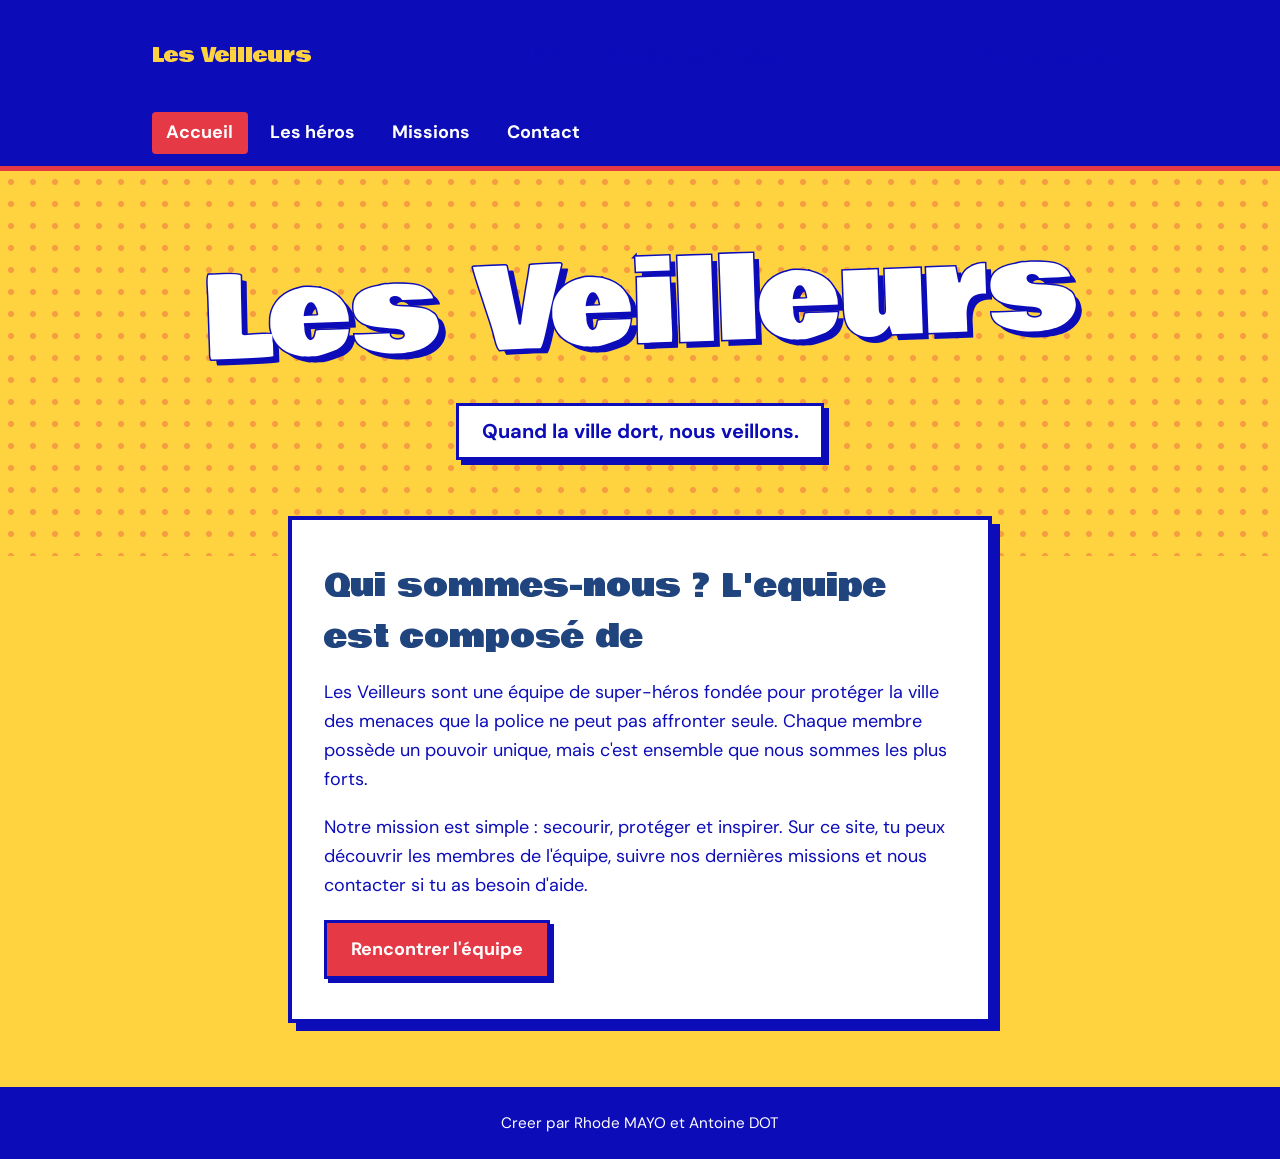
<file: index.html>
<!DOCTYPE html>
<html lang="fr">
<head>
  <meta charset="UTF-8">
  <meta name="viewport" content="width=device-width, initial-scale=1">
  <title> Super Heros Mini Site </title>
  <meta name="description" content="Une équipe de Super-Heros qui console les coeurs brisés .">
  <link rel="preconnect" href="https://fonts.googleapis.com">
  <link rel="preconnect" href="https://fonts.gstatic.com" crossorigin>
  <link href="https://fonts.googleapis.com/css2?family=Bowlby+One&family=DM+Sans:wght@400;500;700&display=swap" rel="stylesheet">
  <link rel="stylesheet" href="style.css">
</head>
<body>

  <header class="site-header">
    <nav class="nav" aria-label="Navigation principale">
      <a class="nav__logo" href="index.html">Les Veilleurs </a>
      <h2> MAYO Rhode Estimée </h2>
      <h2> Antoine Dot </h2>
      <ul class="nav__list">
        <li><a href="index.html" aria-current="page">Accueil</a></li>
        <li><a href="heros.html">Les héros</a></li>
        <li><a href="missions.html">Missions</a></li>
        <li><a href="contact.html">Contact</a></li>
      </ul>
    </nav>
  </header>

  <main>
    <section class="hero">
      <h1 class="hero__title">Les Veilleurs </h1>
      <p class="hero__slogan">Quand la ville dort, nous veillons.</p>
    </section>

    <section class="presentation" id="presentation">
      <h2>Qui sommes-nous ? L'equipe est composé de </h2>
      <p>
        Les Veilleurs sont une équipe de super-héros fondée pour protéger la ville
        des menaces que la police ne peut pas affronter seule. Chaque membre possède
        un pouvoir unique, mais c'est ensemble que nous sommes les plus forts.
      </p>
      <p>
        Notre mission est simple : secourir, protéger et inspirer. Sur ce site, tu peux
        découvrir les membres de l'équipe, suivre nos dernières missions et nous contacter
        si tu as besoin d'aide.
      </p>

      <a class="button" href="heros.html">Rencontrer l'équipe</a>
    </section>
  </main>

  <footer class="site-footer">
    <p> Creer par Rhode MAYO et Antoine DOT </p>
  </footer>

</body>
</html>
</file>
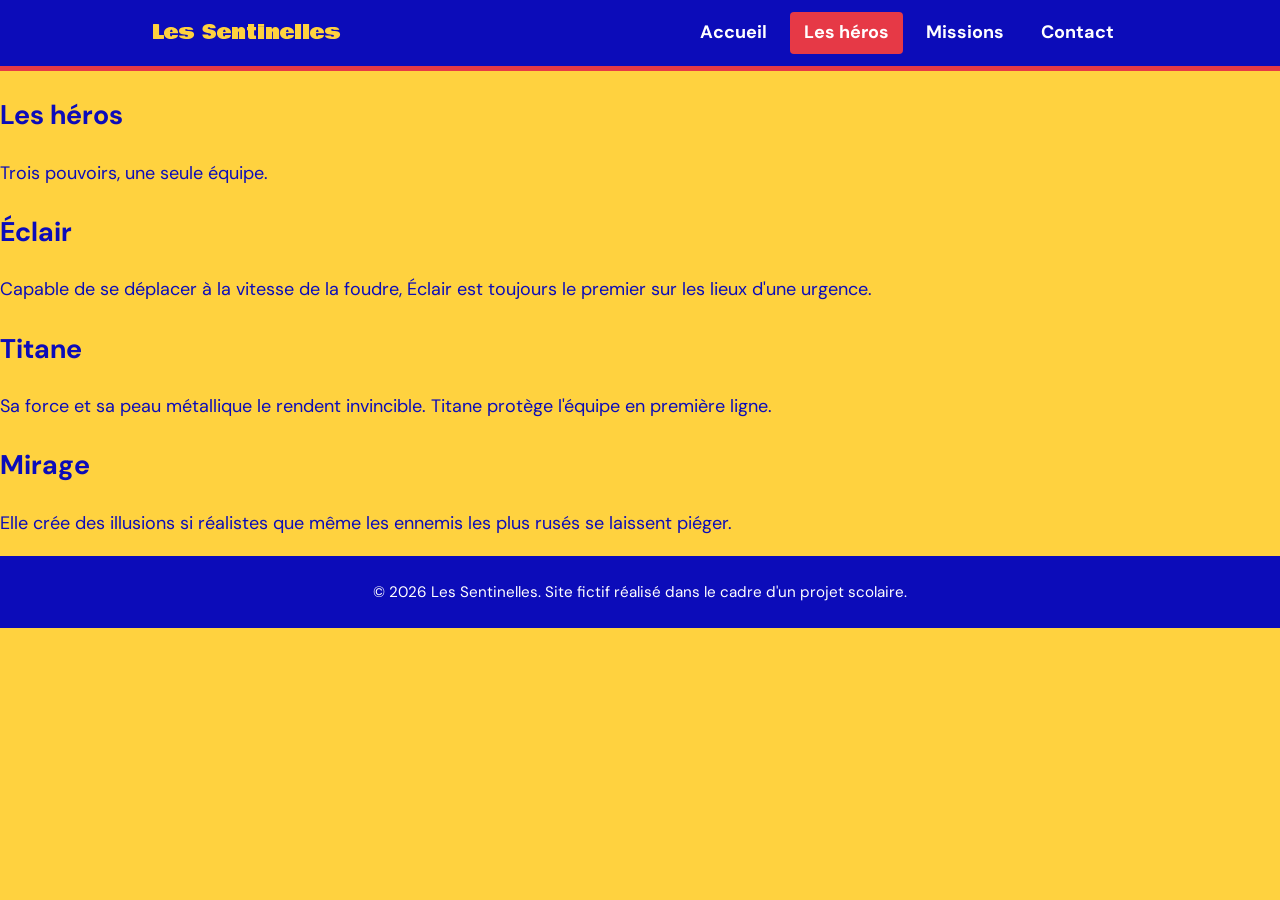
<file: heroes.html>
<!DOCTYPE html>
<html lang="fr">
<head>
  <meta charset="UTF-8">
  <meta name="viewport" content="width=device-width, initial-scale=1">
  <title>Les héros – Les Sentinelles</title>
  <meta name="description" content="Découvre les trois super-héros des Sentinelles.">
  <link rel="preconnect" href="https://fonts.googleapis.com">
  <link rel="preconnect" href="https://fonts.gstatic.com" crossorigin>
  <link href="https://fonts.googleapis.com/css2?family=Bowlby+One&family=DM+Sans:wght@400;500;700&display=swap" rel="stylesheet">
  <link rel="stylesheet" href="style.css">
</head>
<body>

  <header class="site-header">
    <nav class="nav" aria-label="Navigation principale">
      <a class="nav__logo" href="index.html">Les Sentinelles</a>
      <ul class="nav__list">
        <li><a href="index.html">Accueil</a></li>
        <li><a href="heros.html" aria-current="page">Les héros</a></li>
        <li><a href="missions.html">Missions</a></li>
        <li><a href="contact.html">Contact</a></li>
      </ul>
    </nav>
  </header>

  <main>
    <section class="page-title">
      <h1>Les héros</h1>
      <p>Trois pouvoirs, une seule équipe.</p>
    </section>

    <section class="heros">
      <article class="hero-card">
        <h2>Éclair</h2>
        <p>
          Capable de se déplacer à la vitesse de la foudre, Éclair est toujours
          le premier sur les lieux d'une urgence.
        </p>
      </article>

      <article class="hero-card hero-card--bleu">
        <h2>Titane</h2>
        <p>
          Sa force et sa peau métallique le rendent invincible. Titane protège
          l'équipe en première ligne.
        </p>
      </article>

      <article class="hero-card hero-card--rouge">
        <h2>Mirage</h2>
        <p>
          Elle crée des illusions si réalistes que même les ennemis les plus
          rusés se laissent piéger.
        </p>
      </article>
    </section>
  </main>

  <footer class="site-footer">
    <p>© 2026 Les Sentinelles. Site fictif réalisé dans le cadre d'un projet scolaire.</p>
  </footer>

</body>
</html>
</file>
<file: style.css>
/* ---------- Variables ---------- */
:root {
  --jaune: #ffd23f;
  --encre: #0c0cb9;
  --rouge: #e63946;
  --bleu: #20447e;
  --blanc: #ffffff;

  --titre: "Bowlby One", Impact, "Arial Black", sans-serif;
  --texte: "DM Sans", system-ui, -apple-system, "Segoe UI", sans-serif;
}

/* ---------- Base ---------- */
*,
*::before,
*::after {
  box-sizing: border-box;
}

body {
  margin: 0;
  font-family: var(--texte);
  font-size: 1.125rem;
  line-height: 1.6;
  color: var(--encre);
  background: var(--jaune);
}

a:focus-visible {
  outline: 3px solid var(--bleu);
  outline-offset: 3px;
}


.site-header {
  background: var(--encre);
  border-bottom: 5px solid var(--rouge);
}

.nav {
  max-width: 64rem;
  margin: 0 auto;
  padding: 0.75rem 1.5rem;
  display: flex;
  flex-wrap: wrap;
  align-items: center;
  justify-content: space-between;
  gap: 0.75rem 2rem;
}

.nav__logo {
  font-family: var(--titre);
  font-size: 1.25rem;
  color: var(--jaune);
  text-decoration: none;
}

.nav__list {
  display: flex;
  flex-wrap: wrap;
  gap: 0.5rem;
  margin: 0;
  padding: 0;
  list-style: none;
}

.nav__list a {
  display: block;
  padding: 0.4rem 0.9rem;
  color: var(--blanc);
  font-weight: 700;
  text-decoration: none;
  border-radius: 0.25rem;
  transition: background 0.15s;
}

.nav__list a:hover {
  background: var(--bleu);
}

.nav__list a[aria-current="page"] {
  background: var(--rouge);
}

/* ---------- Hero ---------- */
.hero {
  padding: 5rem 1.5rem 6rem;
  text-align: center;
  background-color: var(--jaune);
 
  background-image: radial-gradient(rgba(230, 57, 70, 0.35) 18%, transparent 20%);
  background-size: 22px 22px;
}

.hero__title {
  margin: 0;
  font-family: var(--titre);
  font-weight: 400;
  font-size: clamp(2.75rem, 11vw, 7rem);
  line-height: 1;
  color: var(--blanc);
  -webkit-text-stroke: 3px var(--encre);
  paint-order: stroke fill;
  text-shadow: 6px 6px 0 var(--encre);
  transform: rotate(-2deg);
}

.hero__slogan {
  display: inline-block;
  margin: 2.5rem 0 0;
  padding: 0.6rem 1.4rem;
  font-weight: 700;
  font-size: 1.25rem;
  color: var(--encre);
  background: var(--blanc);
  border: 3px solid var(--encre);
  box-shadow: 5px 5px 0 var(--encre);
}

/* ---------- Présentation ---------- */
.presentation {
  max-width: 44rem;
  margin: -2.5rem auto 4rem;
  padding: 2.5rem 2rem;
  background: var(--blanc);
  border: 4px solid var(--encre);
  box-shadow: 8px 8px 0 var(--encre);
}

.presentation h2 {
  margin: 0 0 1rem;
  font-family: var(--titre);
  font-weight: 400;
  font-size: 2rem;
  color: var(--bleu);
}

.presentation p {
  margin: 0 0 1.25rem;
}

/* ---------- Bouton ---------- */
.button {
  display: inline-block;
  padding: 0.75rem 1.5rem;
  font-weight: 700;
  color: var(--blanc);
  text-decoration: none;
  background: var(--rouge);
  border: 3px solid var(--encre);
  box-shadow: 4px 4px 0 var(--encre);
  transition: transform 0.1s, box-shadow 0.1s;
}

.button:hover {
  transform: translate(2px, 2px);
  box-shadow: 2px 2px 0 var(--encre);
}

.button:focus-visible {
  outline: 3px solid var(--bleu);
  outline-offset: 4px;
}

/* ---------- Pied de page ---------- */
.site-footer {
  padding: 1.5rem;
  text-align: center;
  font-size: 0.95rem;
  color: var(--blanc);
  background: var(--encre);
}

.site-footer p {
  margin: 0;
}

/* ---------- Mobile ---------- */
@media (max-width: 40rem) {
  .nav {
    justify-content: center;
  }

  .hero {
    padding: 3.5rem 1rem 5rem;
  }

  .presentation {
    margin-left: 1rem;
    margin-right: 1rem;
    padding: 1.75rem 1.25rem;
  }
}

@media (prefers-reduced-motion: reduce) {
  * {
    transition: none !important;
  }
}
</file>
